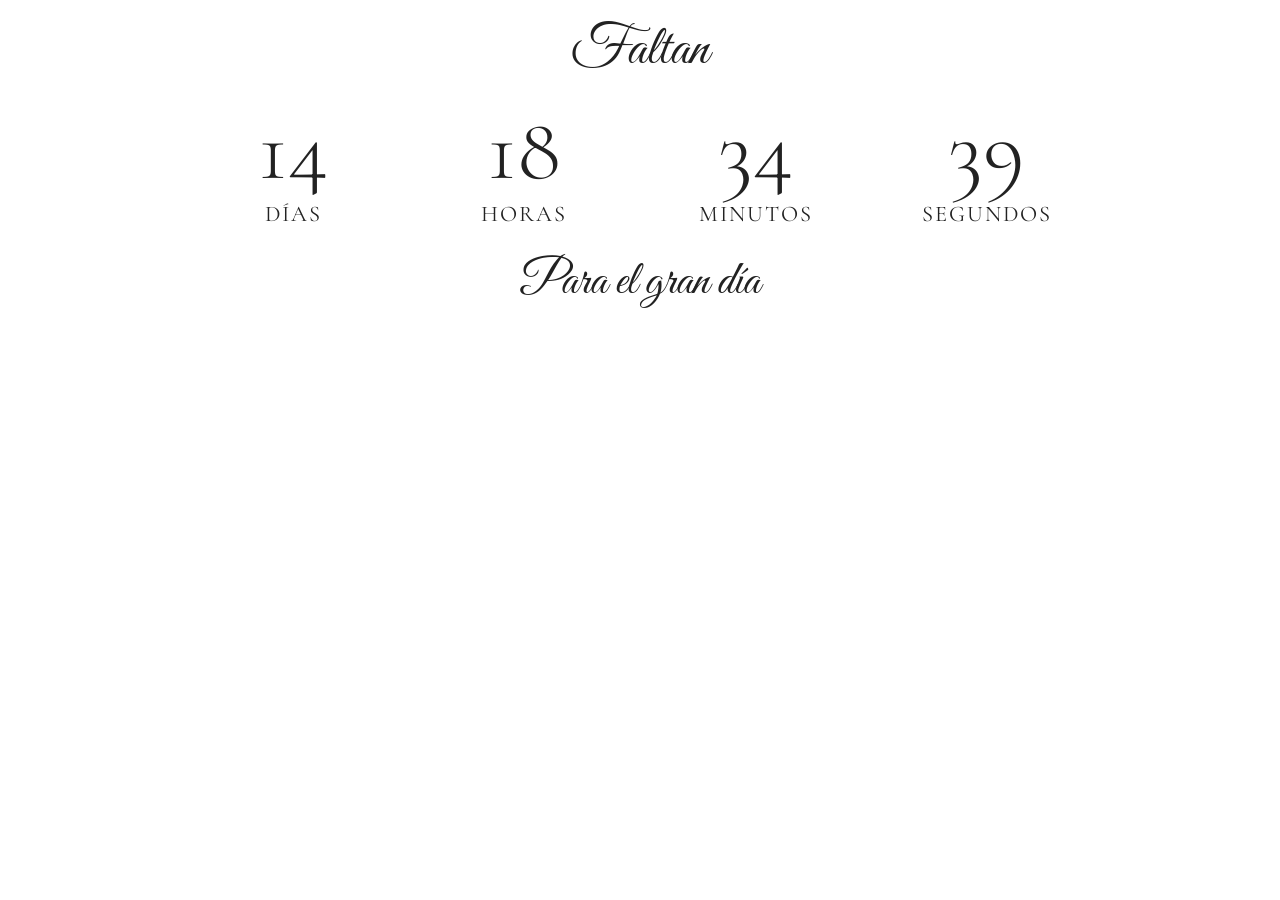
<file: Contador.html>
<!DOCTYPE html>
<html lang="es">
<head>

<meta charset="UTF-8">
<meta name="viewport" content="width=device-width, initial-scale=1.0">

<link href="https://fonts.googleapis.com/css2?family=Cormorant+Garamond:wght@300;500&family=Great+Vibes&display=swap" rel="stylesheet">

<style>

*{
    margin:0;
    padding:0;
    box-sizing:border-box;
}

body{
    width:100%;
    padding:15px;
    background:transparent;
    text-align:center;
    font-family:'Cormorant Garamond',serif;
    color:#222;
    overflow-x:hidden;
}

.titulo{
    font-family:'Great Vibes',cursive;
    font-size:clamp(2.2rem,6vw,3.5rem);
    margin-bottom:20px;
}

#contador{
    display:flex;
    justify-content:center;
    align-items:center;
    gap:clamp(10px,3vw,25px);
    width:100%;
    max-width:900px;
    margin:0 auto;
}

#contador > div{
    flex:1;
    min-width:0;
}

.numero{
    font-size:clamp(2.4rem,9vw,5.6rem);
    font-weight:300;
    line-height:1;
}

.texto{
    font-size:clamp(.7rem,2vw,1.4rem);
    letter-spacing:2px;
    margin-top:5px;
}

.footer{
    margin-top:25px;
    font-family:'Great Vibes',cursive;
    font-size:clamp(2rem,5vw,3rem);
}

@media (max-width:480px){

    body{
        padding:10px;
    }

    #contador{
        gap:8px;
    }

    .numero{
        font-size:2.1rem;
    }

    .texto{
        font-size:.65rem;
        letter-spacing:1px;
    }

}

</style>

</head>

<body>

<div class="titulo">
Faltan
</div>

<div id="contador">

    <div>
        <div id="dias" class="numero">0</div>
        <div class="texto">DÍAS</div>
    </div>

    <div>
        <div id="horas" class="numero">0</div>
        <div class="texto">HORAS</div>
    </div>

    <div>
        <div id="minutos" class="numero">0</div>
        <div class="texto">MINUTOS</div>
    </div>

    <div>
        <div id="segundos" class="numero">0</div>
        <div class="texto">SEGUNDOS</div>
    </div>

</div>

<div class="footer">
Para el gran día
</div>

<script>

const fecha = new Date("December 19, 2026 19:00:00").getTime();

function actualizarContador(){

    const ahora = new Date().getTime();
    const diferencia = fecha - ahora;

    if(diferencia <= 0){

        document.getElementById("dias").textContent = "0";
        document.getElementById("horas").textContent = "0";
        document.getElementById("minutos").textContent = "0";
        document.getElementById("segundos").textContent = "0";
        return;

    }

    const dias = Math.floor(diferencia / (1000 * 60 * 60 * 24));
    const horas = Math.floor((diferencia % (1000 * 60 * 60 * 24)) / (1000 * 60 * 60));
    const minutos = Math.floor((diferencia % (1000 * 60 * 60)) / (1000 * 60));
    const segundos = Math.floor((diferencia % (1000 * 60)) / 1000);

    document.getElementById("dias").textContent = dias;
    document.getElementById("horas").textContent = String(horas).padStart(2,"0");
    document.getElementById("minutos").textContent = String(minutos).padStart(2,"0");
    document.getElementById("segundos").textContent = String(segundos).padStart(2,"0");

}

actualizarContador();
setInterval(actualizarContador,1000);

</script>

</body>
</html>
</file>
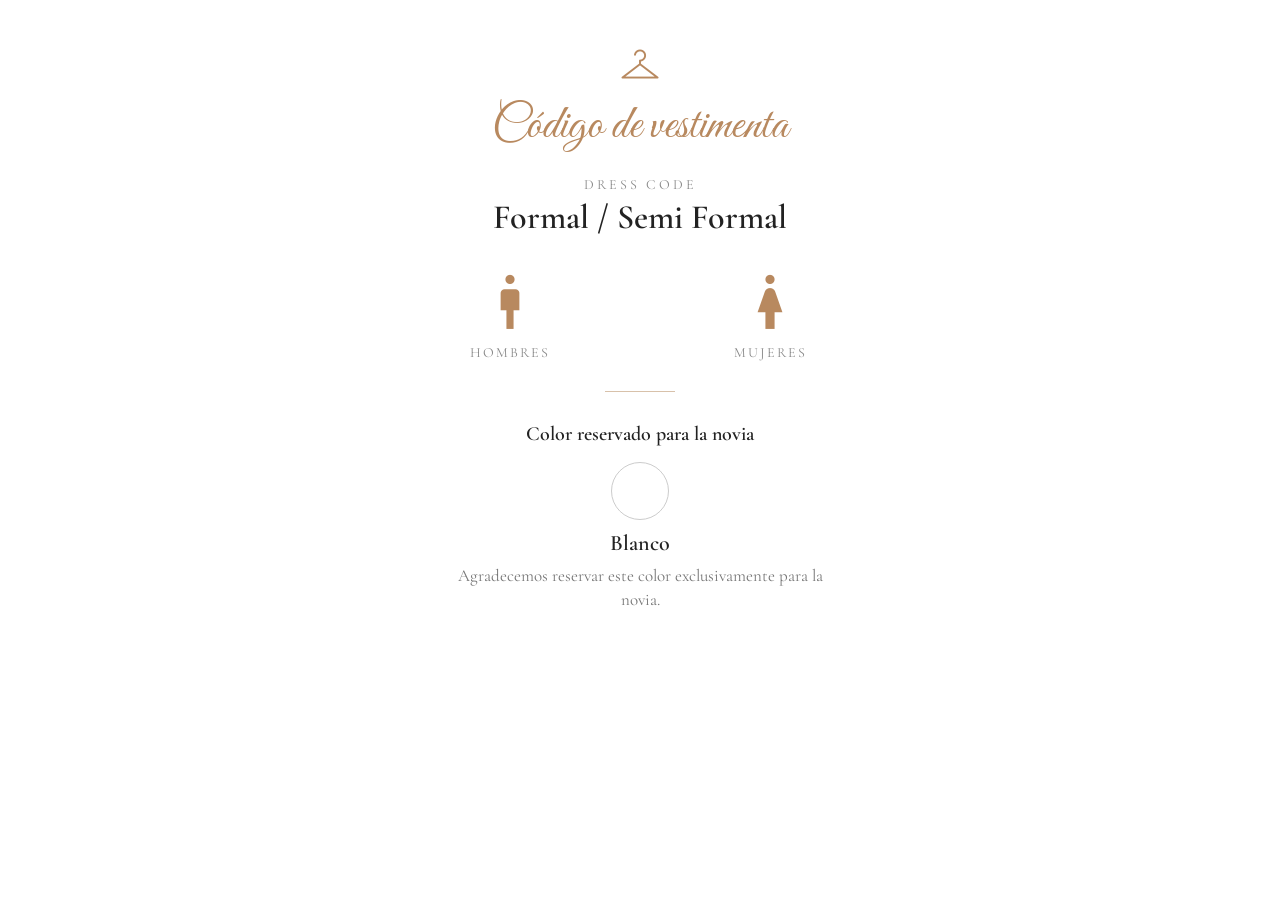
<file: DressCode.html>
<!DOCTYPE html>
<html lang="es">
<head>

<meta charset="UTF-8">
<meta name="viewport" content="width=device-width, initial-scale=1.0">

<!-- Tipografías -->
<link
    href="https://fonts.googleapis.com/css2?family=Cormorant+Garamond:wght@400;500;600&family=Great+Vibes&display=swap"
    rel="stylesheet"
>

<!-- Material Symbols -->
<link
    href="https://fonts.googleapis.com/css2?family=Material+Symbols+Outlined"
    rel="stylesheet"
>

<style>

/* =========================
   CONFIGURACIÓN GENERAL
========================= */

*{
    margin:0;
    padding:0;
    box-sizing:border-box;
}

body{
    width:100%;
    margin:0;
    padding:20px 15px;

    background:transparent;

    font-family:'Cormorant Garamond', serif;
    color:#222;

    text-align:center;

    overflow-x:hidden;
}


/* =========================
   CONTENEDOR
========================= */

.dress-code{
    width:100%;
    max-width:600px;

    margin:0 auto;
    padding:20px 10px;
}


/* =========================
   ICONO PRINCIPAL
========================= */

.icono-principal{
    display:block;

    font-size:48px;
    color:#b8895f;

    font-variation-settings:
        'FILL' 0,
        'wght' 250,
        'GRAD' 0,
        'opsz' 48;
}


/* =========================
   TÍTULO
========================= */

.titulo{
    margin-top:8px;

    font-family:'Great Vibes', cursive;
    font-size:clamp(38px, 7vw, 48px);
    font-weight:400;

    color:#b8895f;
}


/* =========================
   TIPO DE VESTIMENTA
========================= */

.etiqueta{
    margin-top:20px;

    font-size:14px;
    letter-spacing:3px;

    color:#888;
}

.tipo{
    margin-top:4px;

    font-size:clamp(28px, 5vw, 34px);
    font-weight:600;
}


/* =========================
   OPCIONES HOMBRE / MUJER
========================= */

.opciones{
    display:flex;

    justify-content:center;
    align-items:flex-start;

    gap:clamp(30px, 10vw, 80px);

    margin-top:30px;
}

.opcion{
    flex:1;

    max-width:180px;

    display:flex;
    flex-direction:column;
    align-items:center;
}


/* ICONOS */

.icono-vestimenta{
    font-size:68px;

    color:#b8895f;

    font-variation-settings:
        'FILL' 0,
        'wght' 200,
        'GRAD' 0,
        'opsz' 48;
}


/* HOMBRE / MUJER */

.opcion-titulo{
    margin-top:8px;

    font-size:14px;
    letter-spacing:2px;

    color:#888;
}


/* DESCRIPCIÓN */

.opcion-texto{
    margin-top:4px;

    font-size:20px;
    font-weight:600;
}


/* =========================
   DIVISOR
========================= */

.divisor{
    width:70px;
    height:1px;

    margin:30px auto;

    background:#d8c1aa;
}


/* =========================
   COLOR RESERVADO
========================= */

.reservado-titulo{
    font-size:20px;
    font-weight:600;
}


/* CÍRCULO BLANCO */

.color-novia{
    width:58px;
    height:58px;

    margin:16px auto 10px;

    background:#ffffff;

    border:1px solid #ccc;

    border-radius:50%;
}


/* NOMBRE DEL COLOR */

.color-nombre{
    font-size:22px;
    font-weight:600;
}


/* NOTA */

.nota{
    max-width:380px;

    margin:8px auto 0;

    font-size:17px;
    line-height:1.4;

    color:#777;
}


/* =========================
   RESPONSIVE
========================= */

@media(max-width:480px){

    body{
        padding:15px 10px;
    }

    .dress-code{
        padding:15px 5px;
    }

    .icono-principal{
        font-size:42px;
    }

    .opciones{
        gap:25px;
    }

    .icono-vestimenta{
        font-size:58px;
    }

    .opcion-titulo{
        font-size:12px;
    }

    .opcion-texto{
        font-size:18px;
    }

    .reservado-titulo{
        font-size:18px;
    }

    .nota{
        font-size:16px;
    }

}

</style>

</head>


<body>


<section class="dress-code">


    <!-- ICONO PRINCIPAL -->

    <span class="material-symbols-outlined icono-principal">
        checkroom
    </span>


    <!-- TÍTULO -->

    <h2 class="titulo">
        Código de vestimenta
    </h2>


    <!-- TIPO -->

    <div class="etiqueta">
        DRESS CODE
    </div>

    <div class="tipo">
        Formal / Semi Formal
    </div>



    <!-- HOMBRE / MUJER -->

    <div class="opciones">


        <!-- HOMBRES -->

        <div class="opcion">

            <span class="material-symbols-outlined icono-vestimenta">
                man_2
            </span>

            <div class="opcion-titulo">
                HOMBRES
            </div>

        </div>



        <!-- MUJERES -->

        <div class="opcion">

            <span class="material-symbols-outlined icono-vestimenta">
                woman
            </span>

            <div class="opcion-titulo">
                MUJERES
            </div>
        </div>


    </div>



    <!-- DIVISOR -->

    <div class="divisor"></div>



    <!-- COLOR RESERVADO -->

    <div class="reservado">

        <div class="reservado-titulo">
            Color reservado para la novia
        </div>

        <div class="color-novia"></div>

        <div class="color-nombre">
            Blanco
        </div>

        <p class="nota">
            Agradecemos reservar este color exclusivamente para la novia.
        </p>

    </div>


</section>


</body>
</html>
</file>
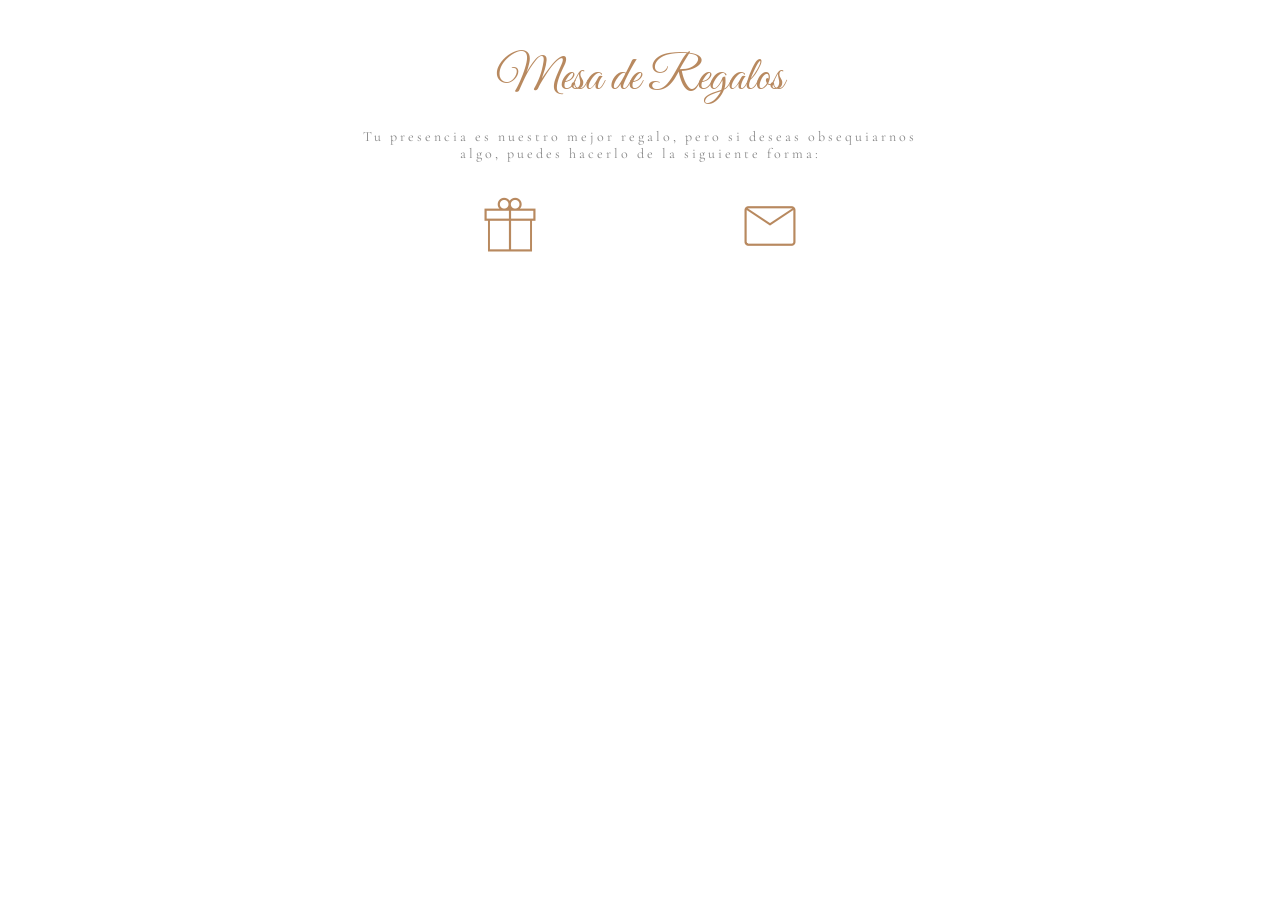
<file: MesaDeRegalos.html>
<!DOCTYPE html>
<html lang="es">
<head>

<meta charset="UTF-8">
<meta name="viewport" content="width=device-width, initial-scale=1.0">

<!-- Tipografías -->
<link
    href="https://fonts.googleapis.com/css2?family=Cormorant+Garamond:wght@400;500;600&family=Great+Vibes&display=swap"
    rel="stylesheet"
>

<!-- Material Symbols -->
<link
    href="https://fonts.googleapis.com/css2?family=Material+Symbols+Outlined"
    rel="stylesheet"
>

<style>

/* =========================
   CONFIGURACIÓN GENERAL
========================= */

*{
    margin:0;
    padding:0;
    box-sizing:border-box;
}

body{
    width:100%;
    margin:0;
    padding:20px 15px;

    background:transparent;

    font-family:'Cormorant Garamond', serif;
    color:#222;

    text-align:center;

    overflow-x:hidden;
}


/* =========================
   CONTENEDOR
========================= */

.dress-code{
    width:100%;
    max-width:600px;

    margin:0 auto;
    padding:20px 10px;
}


/* =========================
   ICONO PRINCIPAL
========================= */

.icono-principal{
    display:block;

    font-size:48px;
    color:#b8895f;

    font-variation-settings:
        'FILL' 0,
        'wght' 250,
        'GRAD' 0,
        'opsz' 48;
}


/* =========================
   TÍTULO
========================= */

.titulo{
    margin-top:8px;

    font-family:'Great Vibes', cursive;
    font-size:clamp(38px, 7vw, 48px);
    font-weight:400;

    color:#b8895f;
}


/* =========================
   TIPO DE VESTIMENTA
========================= */

.etiqueta{
    margin-top:20px;

    font-size:14px;
    letter-spacing:3px;

    color:#888;
}

.tipo{
    margin-top:4px;

    font-size:clamp(28px, 5vw, 34px);
    font-weight:600;
}


/* =========================
   OPCIONES HOMBRE / MUJER
========================= */

.opciones{
    display:flex;

    justify-content:center;
    align-items:flex-start;

    gap:clamp(30px, 10vw, 80px);

    margin-top:30px;
}

.opcion{
    flex:1;

    max-width:180px;

    display:flex;
    flex-direction:column;
    align-items:center;
}


/* ICONOS */

.icono-vestimenta{
    font-size:68px;

    color:#b8895f;

    font-variation-settings:
        'FILL' 0,
        'wght' 200,
        'GRAD' 0,
        'opsz' 48;
}


/* HOMBRE / MUJER */

.opcion-titulo{
    margin-top:8px;

    font-size:14px;
    letter-spacing:2px;

    color:#888;
}


/* DESCRIPCIÓN */

.opcion-texto{
    margin-top:4px;

    font-size:20px;
    font-weight:600;
}


/* =========================
   DIVISOR
========================= */

.divisor{
    width:70px;
    height:1px;

    margin:30px auto;

    background:#d8c1aa;
}


/* =========================
   COLOR RESERVADO
========================= */

.reservado-titulo{
    font-size:20px;
    font-weight:600;
}


/* CÍRCULO BLANCO */

.color-novia{
    width:58px;
    height:58px;

    margin:16px auto 10px;

    background:#ffffff;

    border:1px solid #ccc;

    border-radius:50%;
}


/* NOMBRE DEL COLOR */

.color-nombre{
    font-size:22px;
    font-weight:600;
}


/* NOTA */

.nota{
    max-width:380px;

    margin:8px auto 0;

    font-size:17px;
    line-height:1.4;

    color:#777;
}


/* =========================
   RESPONSIVE
========================= */

@media(max-width:480px){

    body{
        padding:15px 10px;
    }

    .dress-code{
        padding:15px 5px;
    }

    .icono-principal{
        font-size:42px;
    }

    .opciones{
        gap:25px;
    }

    .icono-vestimenta{
        font-size:58px;
    }

    .opcion-titulo{
        font-size:12px;
    }

    .opcion-texto{
        font-size:18px;
    }

    .reservado-titulo{
        font-size:18px;
    }

    .nota{
        font-size:16px;
    }

}

</style>

</head>


<body>


<section class="dress-code">

	<!-- TÍTULO -->

    <h2 class="titulo">
        Mesa de Regalos
    </h2>
    
    <div class="etiqueta">
        Tu presencia es nuestro mejor regalo, pero si deseas obsequiarnos algo, puedes hacerlo de la siguiente forma:
    </div>

    <div class="opciones">

        <div class="opcion">

            <span class="material-symbols-outlined icono-vestimenta">
            featured_seasonal_and_gifts
            </span>
        </div>

        <div class="opcion">

            <span class="material-symbols-outlined icono-vestimenta">
                mail
            </span>
        </div>


    </div>

</section>


</body>
</html>
</file>
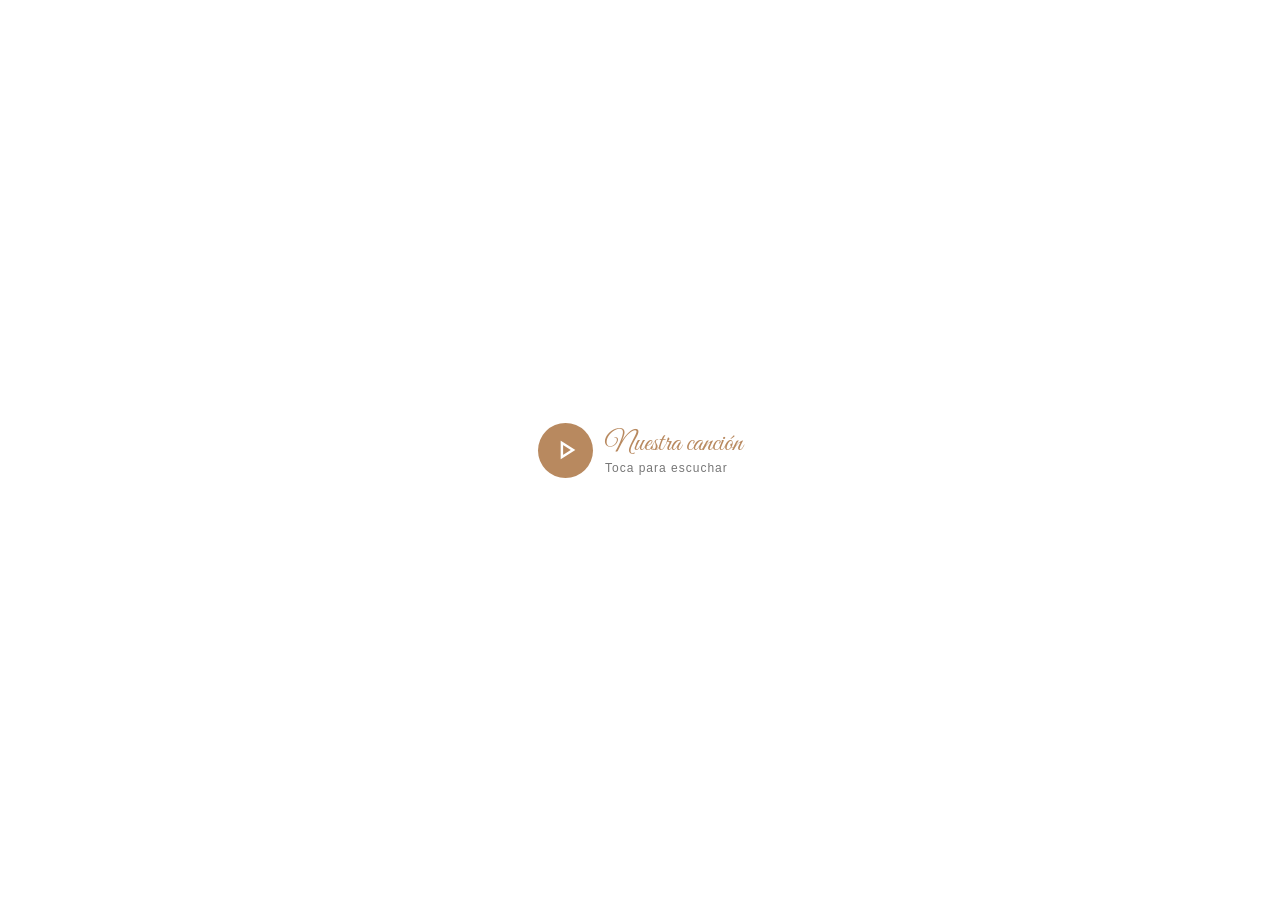
<file: ReproductorMp3.html>
<!DOCTYPE html>
<html lang="es">
<head>

<meta charset="UTF-8">
<meta name="viewport" content="width=device-width, initial-scale=1">

<link href="https://fonts.googleapis.com/css2?family=Great+Vibes&family=Material+Symbols+Outlined" rel="stylesheet">

<style>

*{
    margin:0;
    padding:0;
    box-sizing:border-box;
}

body{
    margin:0;
    width:100%;
    min-height:100vh;

    display:flex;
    justify-content:center;
    align-items:center;

    background:transparent;
    overflow:hidden;
    font-family:Arial,sans-serif;
}

/* Botón */

.player{

    display:flex;
    align-items:center;
    gap:12px;

    background:#fff;
    border-radius:50px;
    padding:10px 16px;

    /* QUITAR SOMBRA */
    box-shadow:none;

    cursor:pointer;
    user-select:none;

}

#play{

width:55px;
height:55px;

border:none;

border-radius:50%;

background:#b8895f;

color:#fff;

display:flex;
align-items:center;
justify-content:center;

cursor:pointer;

}

.material-symbols-outlined{

font-size:32px;

}

.texto{

display:flex;
flex-direction:column;
align-items:flex-start;

}

.titulo{

font-family:'Great Vibes',cursive;

font-size:28px;

color:#b8895f;

}

.sub{

font-size:12px;

letter-spacing:1px;

color:#777;

}

@media(max-width:480px){

.player{

right:10px;
bottom:10px;

padding:8px 12px;

}

#play{

width:48px;
height:48px;

}

.material-symbols-outlined{

font-size:28px;

}

.titulo{

font-size:22px;

}

.sub{

font-size:11px;

}

}

</style>

</head>

<body>

<div class="player">

<button id="play">

<span class="material-symbols-outlined">

play_arrow

</span>

</button>

<div class="texto">

<div class="titulo">

Nuestra canción

</div>

<div class="sub">

Toca para escuchar

</div>

</div>

</div>

<audio id="audio" loop>

<source src="https://juanluica.github.io/RecursosInvitacionDigital/DVICIO%20-%20Casi%20humanos%20(Piano%20Cover)%20%20Iker%20Estalayo.mp3" type="audio/mpeg">

</audio>

<script>

const audio=document.getElementById("audio");

const boton=document.getElementById("play");

const icono=boton.querySelector("span");

boton.addEventListener("click",()=>{

if(audio.paused){

audio.play();

icono.textContent="pause";

}else{

audio.pause();

icono.textContent="play_arrow";

}

});

</script>

</body>
</html>
</file>
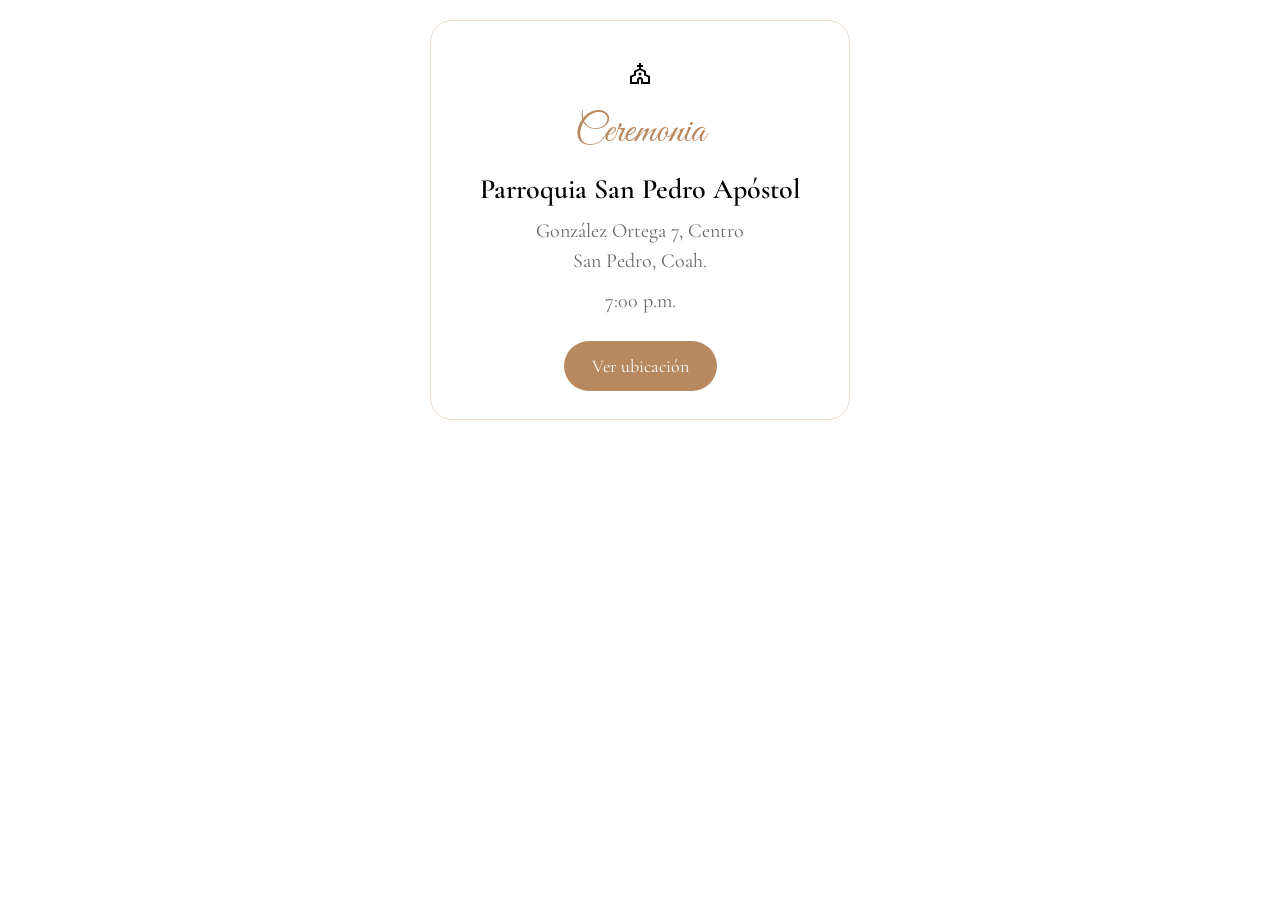
<file: UbicacionIglesia.html>
<!DOCTYPE html>
<html lang="es">
<head>

<meta charset="UTF-8">
<meta name="viewport" content="width=device-width, initial-scale=1">

<link href="https://fonts.googleapis.com/css2?family=Great+Vibes&family=Cormorant+Garamond:wght@400;600&display=swap" rel="stylesheet">

<link href="https://fonts.googleapis.com/css2?family=Material+Symbols+Outlined" rel="stylesheet">

<style>

*{
    margin:0;
    padding:0;
    box-sizing:border-box;
}

body{

    background:transparent;
    padding:20px;
    display:flex;
    justify-content:center;

    font-family:'Cormorant Garamond',serif;

}

.card{

    width:100%;
    max-width:420px;

    background:#fff;

    border-radius:22px;

    border:1px solid #eadccf;

    padding:28px 24px;

    text-align:center;

}

.icono{

    font-size:40px;

}

.titulo{

    font-family:'Great Vibes',cursive;

    font-size:40px;

    color:#b8895f;

    margin-top:10px;

}

.nombre{

    margin-top:15px;

    font-size:28px;

    font-weight:600;

}

.direccion{

    margin-top:10px;

    color:#666;

    font-size:20px;

    line-height:1.5;

}

.boton{

    display:inline-block;

    margin-top:25px;

    padding:14px 28px;

    background:#b8895f;

    color:white;

    text-decoration:none;

    border-radius:40px;

    font-size:18px;

    transition:.3s;

}

.boton:hover{

background:#a5784f;

}

@media(max-width:480px){

.titulo{

font-size:34px;

}

.nombre{

font-size:24px;

}

.direccion{

font-size:18px;

}

.boton{

width:100%;

}

}

</style>

</head>

<body>

<div class="card">

<div class="icono">
  <span class="material-symbols-outlined">
  church
  </span>
</div>

<div class="titulo">
Ceremonia
</div>

<div class="nombre">
Parroquia San Pedro Apóstol
</div>

<div class="direccion">
González Ortega 7, Centro<br>
San Pedro, Coah.
</div>

<div class="direccion">
7:00 p.m.
</div>

<a
class="boton"
href="https://maps.app.goo.gl/76LLCspPWVc1rCZp9"
target="_blank">

Ver ubicación

</a>

</div>

</body>
</html>
</file>
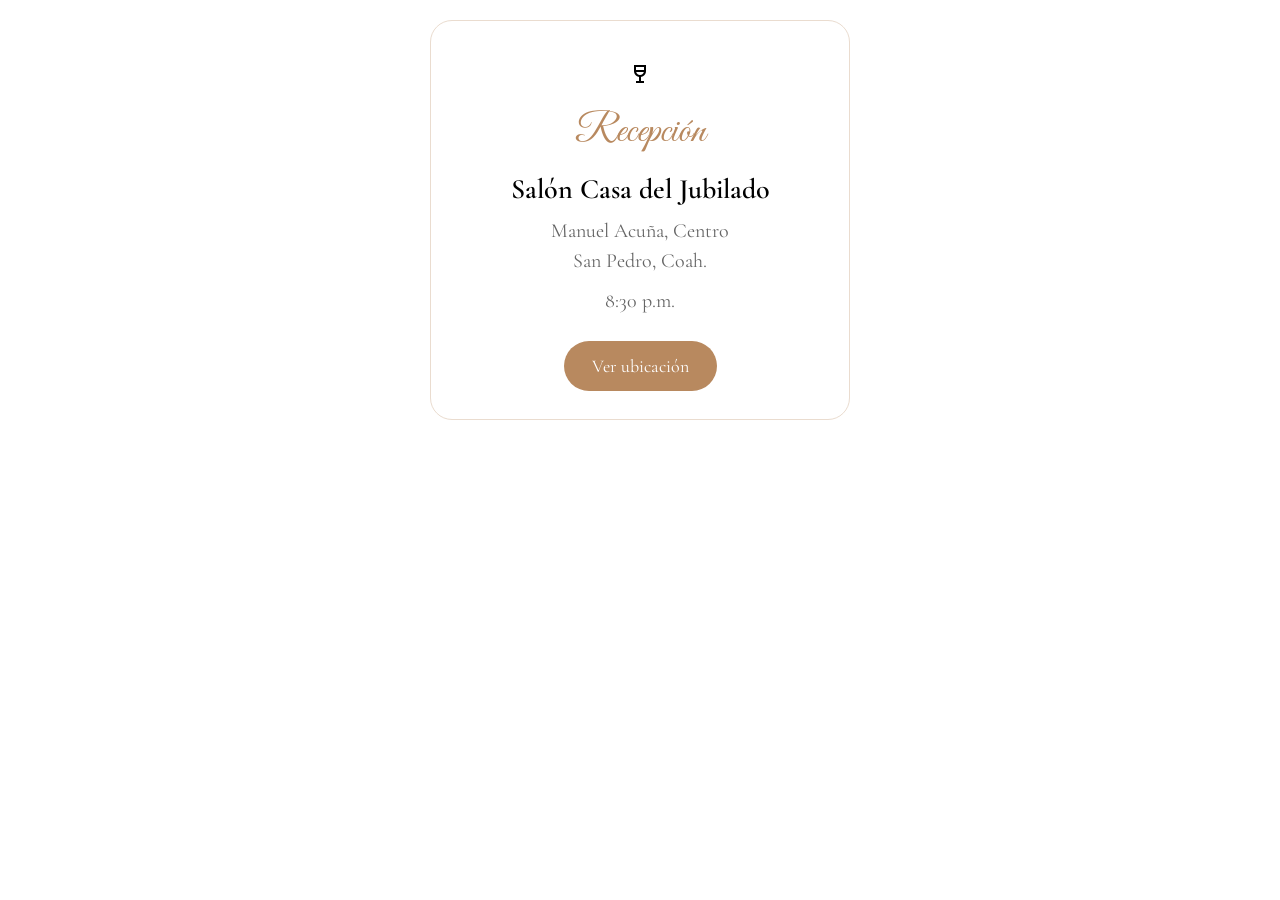
<file: UbicacionRecepcion.html>
<!DOCTYPE html>
<html lang="es">
<head>

<meta charset="UTF-8">
<meta name="viewport" content="width=device-width, initial-scale=1">

<link href="https://fonts.googleapis.com/css2?family=Great+Vibes&family=Cormorant+Garamond:wght@400;600&display=swap" rel="stylesheet">

<link href="https://fonts.googleapis.com/css2?family=Material+Symbols+Outlined" rel="stylesheet">

<style>

*{
    margin:0;
    padding:0;
    box-sizing:border-box;
}

body{

    background:transparent;
    padding:20px;
    display:flex;
    justify-content:center;

    font-family:'Cormorant Garamond',serif;

}

.card{

    width:100%;
    max-width:420px;

    background:#fff;

    border-radius:22px;

    border:1px solid #eadccf;

    padding:28px 24px;

    text-align:center;

}

.icono{

    font-size:40px;

}

.titulo{

    font-family:'Great Vibes',cursive;

    font-size:40px;

    color:#b8895f;

    margin-top:10px;

}

.nombre{

    margin-top:15px;

    font-size:28px;

    font-weight:600;

}

.direccion{

    margin-top:10px;

    color:#666;

    font-size:20px;

    line-height:1.5;

}

.boton{

    display:inline-block;

    margin-top:25px;

    padding:14px 28px;

    background:#b8895f;

    color:white;

    text-decoration:none;

    border-radius:40px;

    font-size:18px;

    transition:.3s;

}

.boton:hover{

background:#a5784f;

}

@media(max-width:480px){

.titulo{

font-size:34px;

}

.nombre{

font-size:24px;

}

.direccion{

font-size:18px;

}

.boton{

width:100%;

}

}

</style>

</head>

<body>

<div class="card">

<div class="icono">
  <span class="material-symbols-outlined">
  wine_bar
  </span>
</div>

<div class="titulo">
Recepción
</div>

<div class="nombre">
Salón Casa del Jubilado
</div>

<div class="direccion">
Manuel Acuña, Centro<br>
San Pedro, Coah.
</div>

<div class="direccion">
8:30 p.m.
</div>

<a
class="boton"
href="https://maps.app.goo.gl/cGjawnd4xzPFP5qv8"
target="_blank">

Ver ubicación

</a>

</div>

</body>
</html>
</file>
